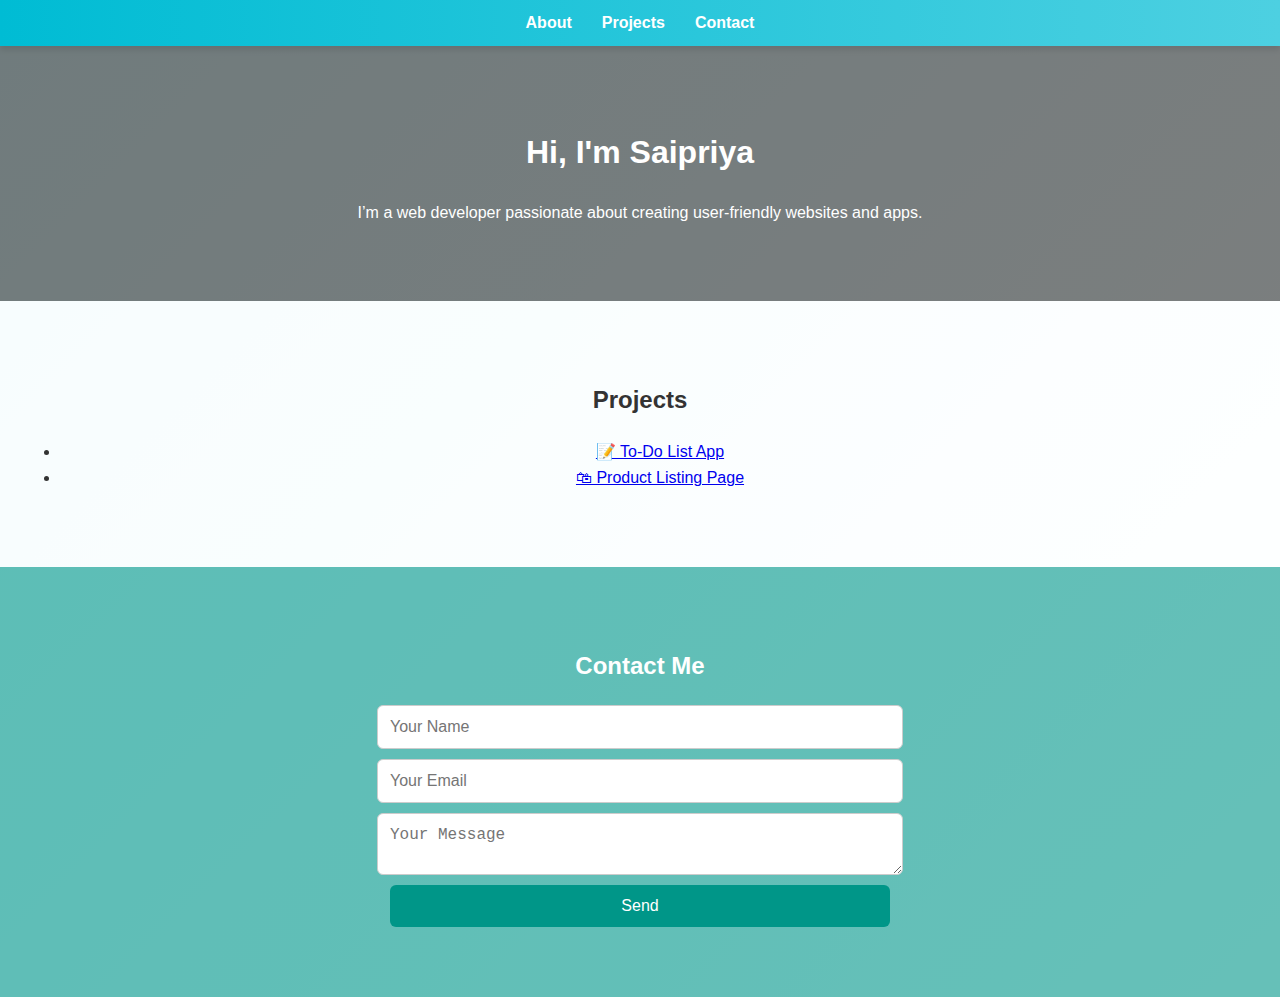
<file: index.html>
<!DOCTYPE html>
<html lang="en">
<head>
  <meta charset="UTF-8" />
  <meta name="viewport" content="width=device-width, initial-scale=1.0"/>
  <title>My Portfolio</title>
  <link rel="stylesheet" href="style.css" />
</head>
<body>
  <nav>
    <ul>
      <li><a href="#about">About</a></li>
      <li><a href="#projects">Projects</a></li>
      <li><a href="#contact">Contact</a></li>
    </ul>
  </nav>

  <section id="about">
    <h1>Hi, I'm Saipriya</h1>
    <p>I’m a web developer passionate about creating user-friendly websites and apps.</p>
  </section>

  <section id="projects">
    <h2>Projects</h2>
    <ul>
      <li><a href="todo.html">📝 To-Do List App</a></li>
      <li><a href="products.html">🛍 Product Listing Page</a></li>
    </ul>
  </section>

  <section id="contact">
    <h2>Contact Me</h2>
    <form id="contactForm">
      <input type="text" placeholder="Your Name" required />
      <input type="email" placeholder="Your Email" required />
      <textarea placeholder="Your Message" required></textarea>
      <button type="submit">Send</button>
    </form>
  </section>

  <script>
    document.getElementById("contactForm").addEventListener("submit", function(e) {
      e.preventDefault();
      alert("Message sent successfully!");
    });
  </script>
</body>
</html>
</file>
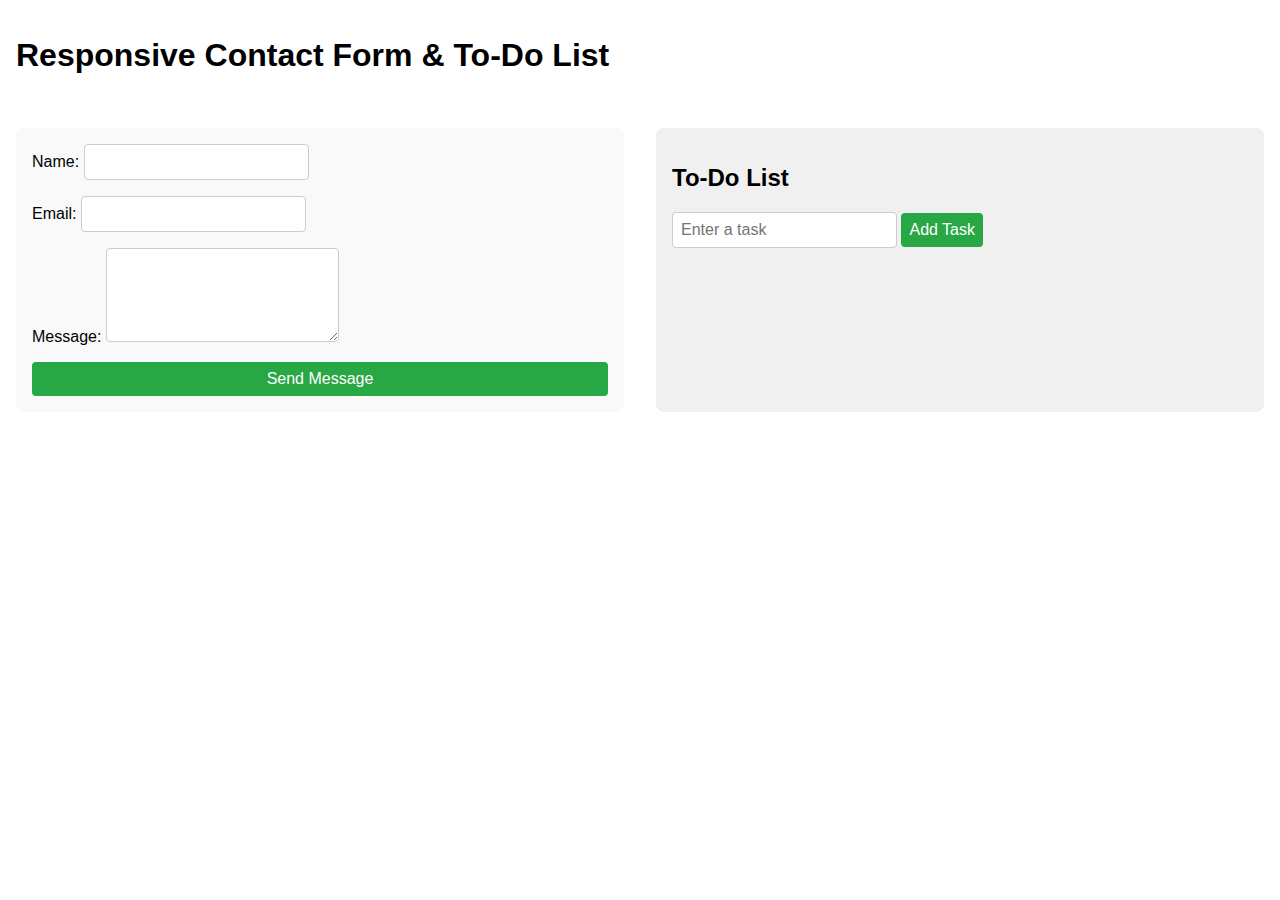
<file: apex task 2.html>
<!DOCTYPE html>
<html lang="en">
<head>
  <meta charset="UTF-8">
  <meta name="viewport" content="width=device-width, initial-scale=1.0">
  <title>Contact Form + To-Do List</title>
  <style>
    * {
      box-sizing: border-box;
    }
    body {
      font-family: Arial, sans-serif;
      margin: 0;
      padding: 0;
    }
    header, main {
      padding: 1rem;
    }
    .container {
      display: grid;
      grid-template-columns: 1fr 1fr;
      gap: 2rem;
      padding: 1rem;
    }
    form {
      display: flex;
      flex-direction: column;
      gap: 1rem;
      background: #f9f9f9;
      padding: 1rem;
      border-radius: 8px;
    }
    input, textarea, button {
      padding: 0.5rem;
      font-size: 1rem;
    }
    input, textarea {
      border: 1px solid #ccc;
      border-radius: 4px;
    }
    button {
      background-color: #28a745;
      color: white;
      border: none;
      border-radius: 4px;
      cursor: pointer;
    }
    button:hover {
      background-color: #218838;
    }
    .error {
      color: red;
      font-size: 0.9rem;
    }
    .todo {
      background: #f0f0f0;
      padding: 1rem;
      border-radius: 8px;
    }
    .todo ul {
      list-style: none;
      padding: 0;
    }
    .todo li {
      padding: 0.5rem;
      background: #fff;
      margin-bottom: 0.5rem;
      border: 1px solid #ddd;
      display: flex;
      justify-content: space-between;
    }
    @media (max-width: 768px) {
      .container {
        grid-template-columns: 1fr;
      }
    }
  </style>
</head>
<body>
  <header>
    <h1>Responsive Contact Form & To-Do List</h1>
  </header>
  <main class="container">
    <form id="contactForm">
      <label>Name:
        <input type="text" id="name" required>
        <div class="error" id="nameError"></div>
      </label>
      <label>Email:
        <input type="email" id="email" required>
        <div class="error" id="emailError"></div>
      </label>
      <label>Message:
        <textarea id="message" rows="4" required></textarea>
        <div class="error" id="messageError"></div>
      </label>
      <button type="submit">Send Message</button>
    </form>

    <div class="todo">
      <h2>To-Do List</h2>
      <input type="text" id="taskInput" placeholder="Enter a task">
      <button onclick="addTask()">Add Task</button>
      <ul id="taskList"></ul>
    </div>
  </main>

  <script>
    document.getElementById('contactForm').addEventListener('submit', function(e) {
      e.preventDefault();

      let isValid = true;
      const name = document.getElementById('name').value.trim();
      const email = document.getElementById('email').value.trim();
      const message = document.getElementById('message').value.trim();

      // Clear previous errors
      ['nameError', 'emailError', 'messageError'].forEach(id => document.getElementById(id).textContent = '');

      if (!name) {
        document.getElementById('nameError').textContent = 'Name is required.';
        isValid = false;
      }
      if (!email || !/^\S+@\S+\.\S+$/.test(email)) {
        document.getElementById('emailError').textContent = 'Enter a valid email.';
        isValid = false;
      }
      if (!message) {
        document.getElementById('messageError').textContent = 'Message is required.';
        isValid = false;
      }

      if (isValid) {
        alert('Form submitted successfully!');
        document.getElementById('contactForm').reset();
      }
    });

    function addTask() {
      const input = document.getElementById('taskInput');
      const taskText = input.value.trim();
      if (!taskText) return;

      const li = document.createElement('li');
      li.innerHTML = `${taskText} <button onclick="this.parentElement.remove()">Remove</button>`;
      document.getElementById('taskList').appendChild(li);
      input.value = '';
    }
  </script>
</body>
</html>
</file>
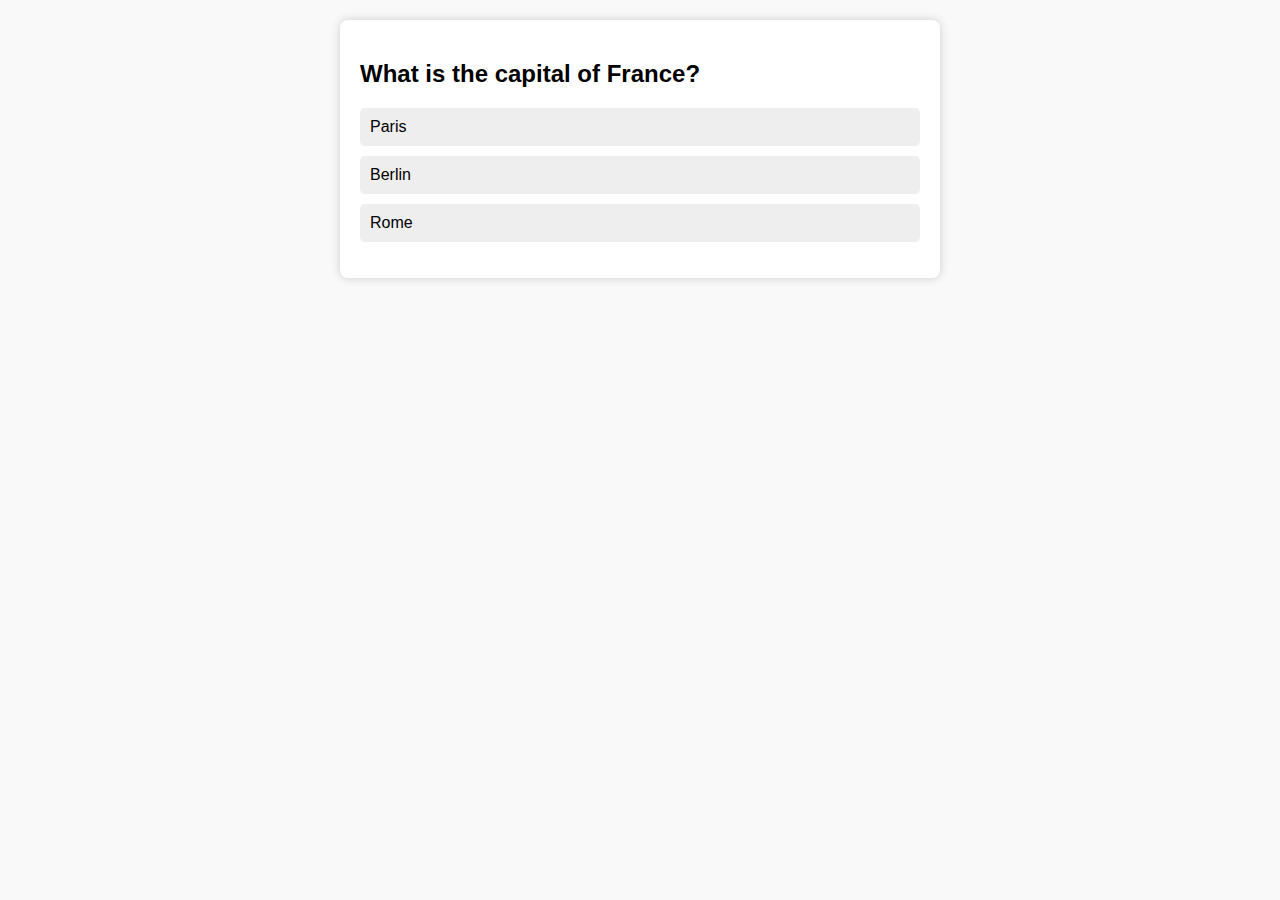
<file: Front.html>
<!-- Task 3.html -->
<!DOCTYPE html>
<html lang="en">
<head>
  <meta charset="UTF-8" />
  <meta name="viewport" content="width=device-width, initial-scale=1.0"/>
  <title>JavaScript Quiz</title>
  <style>
    body {
      font-family: Arial, sans-serif;
      padding: 20px;
      max-width: 600px;
      margin: auto;
      background-color: #f9f9f9;
    }

    .quiz-container {
      background: white;
      padding: 20px;
      border-radius: 8px;
      box-shadow: 0 0 10px #ccc;
    }

    .option {
      background-color: #eee;
      padding: 10px;
      margin: 10px 0;
      border-radius: 5px;
      cursor: pointer;
    }
  </style>
</head>
<body>
  <div class="quiz-container">
    <h2 id="question">Question appears here</h2>
    <div class="option" onclick="selectOption(this)"></div>
    <div class="option" onclick="selectOption(this)"></div>
    <div class="option" onclick="selectOption(this)"></div>
    <p id="score"></p>
  </div>

  <script>
    const questions = [
      { q: "What is the capital of France?", options: ["Paris", "Berlin", "Rome"], answer: "Paris" },
      { q: "2 + 2 equals?", options: ["3", "4", "5"], answer: "4" },
      { q: "What color is the sky?", options: ["Blue", "Green", "Pink"], answer: "Blue" }
    ];
    let index = 0;
    let score = 0;

    function loadQuestion() {
      document.getElementById("score").textContent = "";
      const q = questions[index];
      document.getElementById("question").textContent = q.q;
      const options = document.querySelectorAll(".option");
      options.forEach((btn, i) => {
        btn.textContent = q.options[i];
      });
    }

    function selectOption(el) {
      if (el.textContent === questions[index].answer) score++;
      index++;
      if (index < questions.length) loadQuestion();
      else {
        document.getElementById("question").textContent = "Quiz Complete!";
        document.querySelectorAll(".option").forEach(btn => btn.style.display = "none");
        document.getElementById("score").textContent = `Your Score: ${score}/${questions.length}`;
      }
    }

    window.onload = loadQuestion;
  </script>
</body>
</html>
</file>
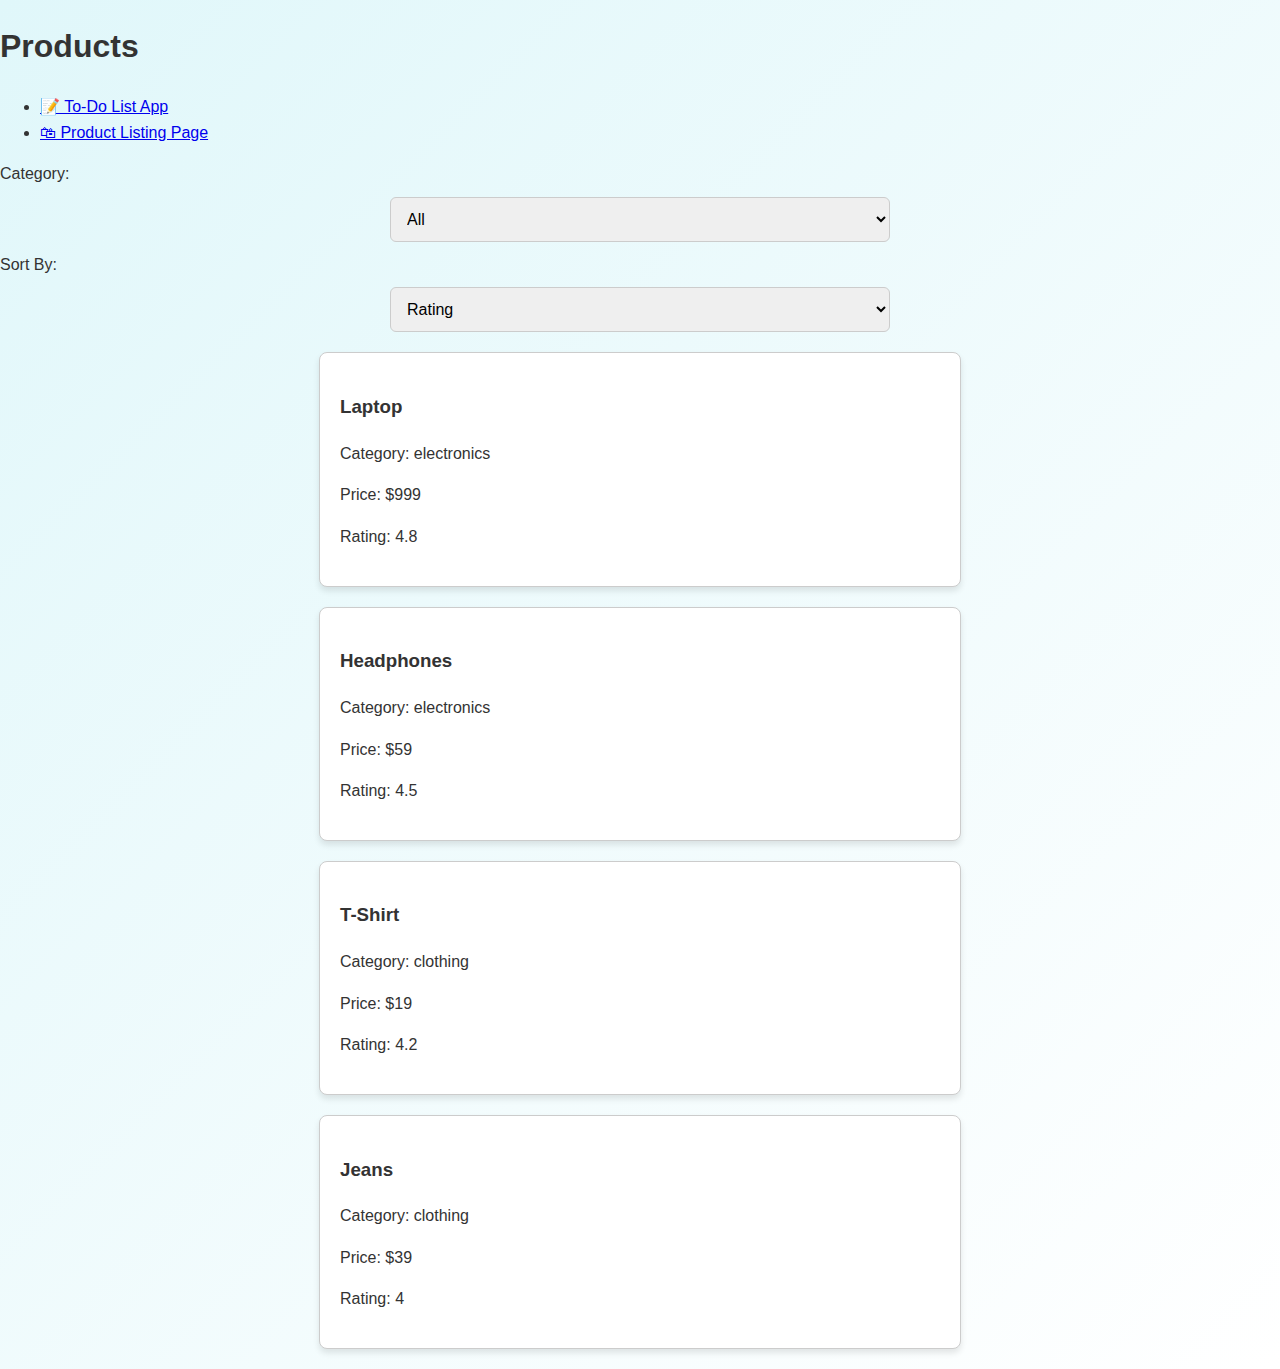
<file: products.html>
<!DOCTYPE html>
<html lang="en">
<head>
  <meta charset="UTF-8"/>
  <meta name="viewport" content="width=device-width, initial-scale=1.0"/>
  <title>Product Listing</title>
  <link rel="stylesheet" href="style.css"/>
</head>
<body>
  <h1>Products</h1>
  <ul>
      <li><a href="todo.html">📝 To-Do List App</a></li>
      <li><a href="index.html">🛍 Product Listing Page</a></li>
    </ul>
  <label>Category:
    <select id="filterCategory" onchange="renderProducts()">
      <option value="all">All</option>
      <option value="electronics">Electronics</option>
      <option value="clothing">Clothing</option>
    </select>
  </label>

  <label>Sort By:
    <select id="sortBy" onchange="renderProducts()">
      <option value="rating">Rating</option>
      <option value="price">Price</option>
    </select>
  </label>

  <div id="productContainer"></div>

  <script>
    const products = [
      { name: 'Laptop', category: 'electronics', price: 999, rating: 4.8 },
      { name: 'T-Shirt', category: 'clothing', price: 19, rating: 4.2 },
      { name: 'Headphones', category: 'electronics', price: 59, rating: 4.5 },
      { name: 'Jeans', category: 'clothing', price: 39, rating: 4.0 },
    ];

    function renderProducts() {
      const filter = document.getElementById('filterCategory').value;
      const sort = document.getElementById('sortBy').value;

      let filtered = filter === 'all' ? products : products.filter(p => p.category === filter);
      filtered.sort((a, b) => sort === 'price' ? a.price - b.price : b.rating - a.rating);

      const container = document.getElementById('productContainer');
      container.innerHTML = '';
      filtered.forEach(p => {
        const div = document.createElement('div');
        div.className = 'product';
        div.innerHTML = `
          <h3>${p.name}</h3>
          <p>Category: ${p.category}</p>
          <p>Price: $${p.price}</p>
          <p>Rating: ${p.rating}</p>
        `;
        container.appendChild(div);
      });
    }

    renderProducts();
  </script>
</body>
</html>
</file>
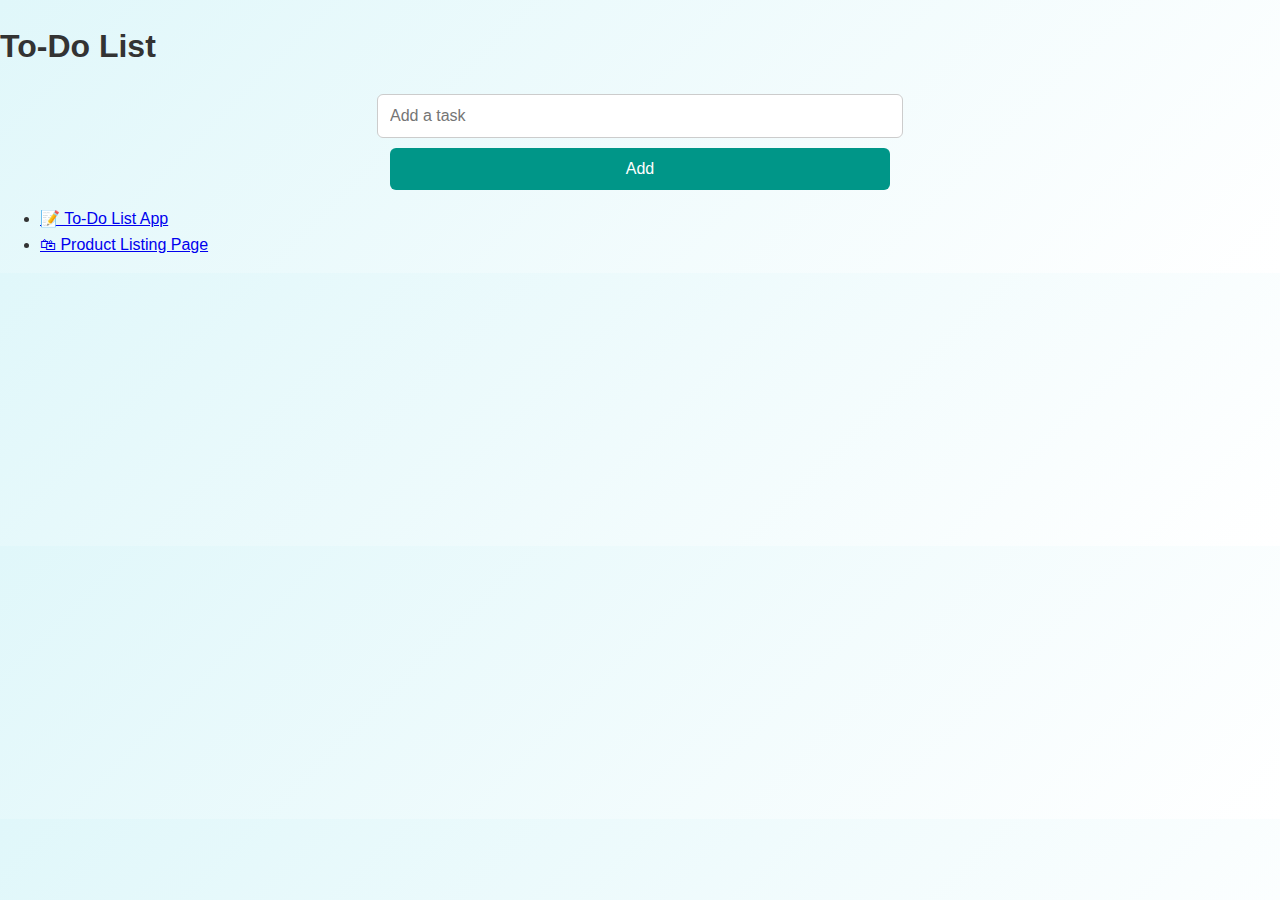
<file: todo.html>
<!DOCTYPE html>
<html lang="en">
<head>
  <meta charset="UTF-8"/>
  <meta name="viewport" content="width=device-width, initial-scale=1.0"/>
  <title>To-Do List</title>
  <link rel="stylesheet" href="style.css"/>
</head>
<body>
  <h1>To-Do List</h1>
  <input type="text" id="taskInput" placeholder="Add a task" />
  <button onclick="addTask()">Add</button>
  <ul id="taskList"></ul>
  <ul>
      <li><a href="index.html">📝 To-Do List App</a></li>
      <li><a href="products.html">🛍 Product Listing Page</a></li>
    </ul>

  <script>
    let tasks = JSON.parse(localStorage.getItem('tasks')) || [];

    function renderTasks() {
      const taskList = document.getElementById('taskList');
      taskList.innerHTML = '';
      tasks.forEach((task, i) => {
        const li = document.createElement('li');
        li.innerHTML = `${task} <button onclick="removeTask(${i})">❌</button>`;
        taskList.appendChild(li);
      });
    }

    function addTask() {
      const input = document.getElementById('taskInput');
      const task = input.value.trim();
      if (task) {
        tasks.push(task);
        localStorage.setItem('tasks', JSON.stringify(tasks));
        input.value = '';
        renderTasks();
      }
    }

    function removeTask(i) {
      tasks.splice(i, 1);
      localStorage.setItem('tasks', JSON.stringify(tasks));
      renderTasks();
    }

    renderTasks();
  </script>
</body>
</html>
</file>
<file: style.css>
/* General Styles */
body {
  font-family: 'Segoe UI', sans-serif;
  margin: 0;
  padding: 0;
  line-height: 1.6;
  background: linear-gradient(135deg, #e0f7fa, #ffffff);
  color: #333;
  animation: fadeIn 1s ease-in;
}

@keyframes fadeIn {
  from { opacity: 0; }
  to { opacity: 1; }
}

/* Navbar */
nav {
  background: linear-gradient(90deg, #00bcd4, #4dd0e1);
  padding: 10px 20px;
  box-shadow: 0 4px 6px rgba(0,0,0,0.1);
}

nav ul {
  display: flex;
  justify-content: center;
  list-style: none;
  margin: 0;
  padding: 0;
}

nav ul li {
  margin: 0 15px;
}

nav ul li a {
  color: white;
  text-decoration: none;
  font-weight: bold;
  transition: color 0.3s ease;
}

nav ul li a:hover {
  color: #ffeb3b;
}

/* Sections */
section {
  padding: 60px 20px;
  text-align: center;
  background-size: cover;
  background-repeat: no-repeat;
  background-position: center;
  animation: fadeIn 1s ease-in;
}

/* Background images per section (optional - replace URLs as needed) */
#about {
  background-image: url('https://source.unsplash.com/1600x900/?coding,developer');
  color: white;
  background-blend-mode: overlay;
  background-color: rgba(0,0,0,0.5);
}

#projects {
  background-image: url('https://source.unsplash.com/1600x900/?projects,technology');
  background-color: rgba(255,255,255,0.7);
  background-blend-mode: lighten;
}

#contact {
  background-image: url('https://source.unsplash.com/1600x900/?contact,teamwork');
  background-color: rgba(0,150,136,0.6);
  background-blend-mode: multiply;
  color: white;
}

/* Forms */
input, textarea, button, select {
  display: block;
  width: 90%;
  max-width: 500px;
  margin: 10px auto;
  padding: 12px;
  font-size: 1rem;
  border: 1px solid #ccc;
  border-radius: 6px;
}

button {
  background: #009688;
  color: white;
  border: none;
  cursor: pointer;
  transition: background 0.3s ease;
}

button:hover {
  background: #00796b;
}

/* To-Do List */
ul#taskList li {
  background-color: #f1f1f1;
  margin: 8px auto;
  padding: 12px;
  border-radius: 6px;
  width: 90%;
  max-width: 500px;
  display: flex;
  justify-content: space-between;
  animation: fadeIn 0.4s ease-in-out;
}

/* Product Listing */
.product {
  background: white;
  border: 1px solid #ccc;
  padding: 20px;
  margin: 20px auto;
  border-radius: 8px;
  box-shadow: 0 4px 6px rgba(0,0,0,0.1);
  max-width: 600px;
  animation: fadeIn 0.5s ease-in-out;
}

select {
  margin: 10px auto;
  display: block;
}

/* Responsive */
@media (max-width: 600px) {
  nav ul {
    flex-direction: column;
    align-items: center;
  }

  section {
    padding: 40px 10px;
  }
}
</file>
